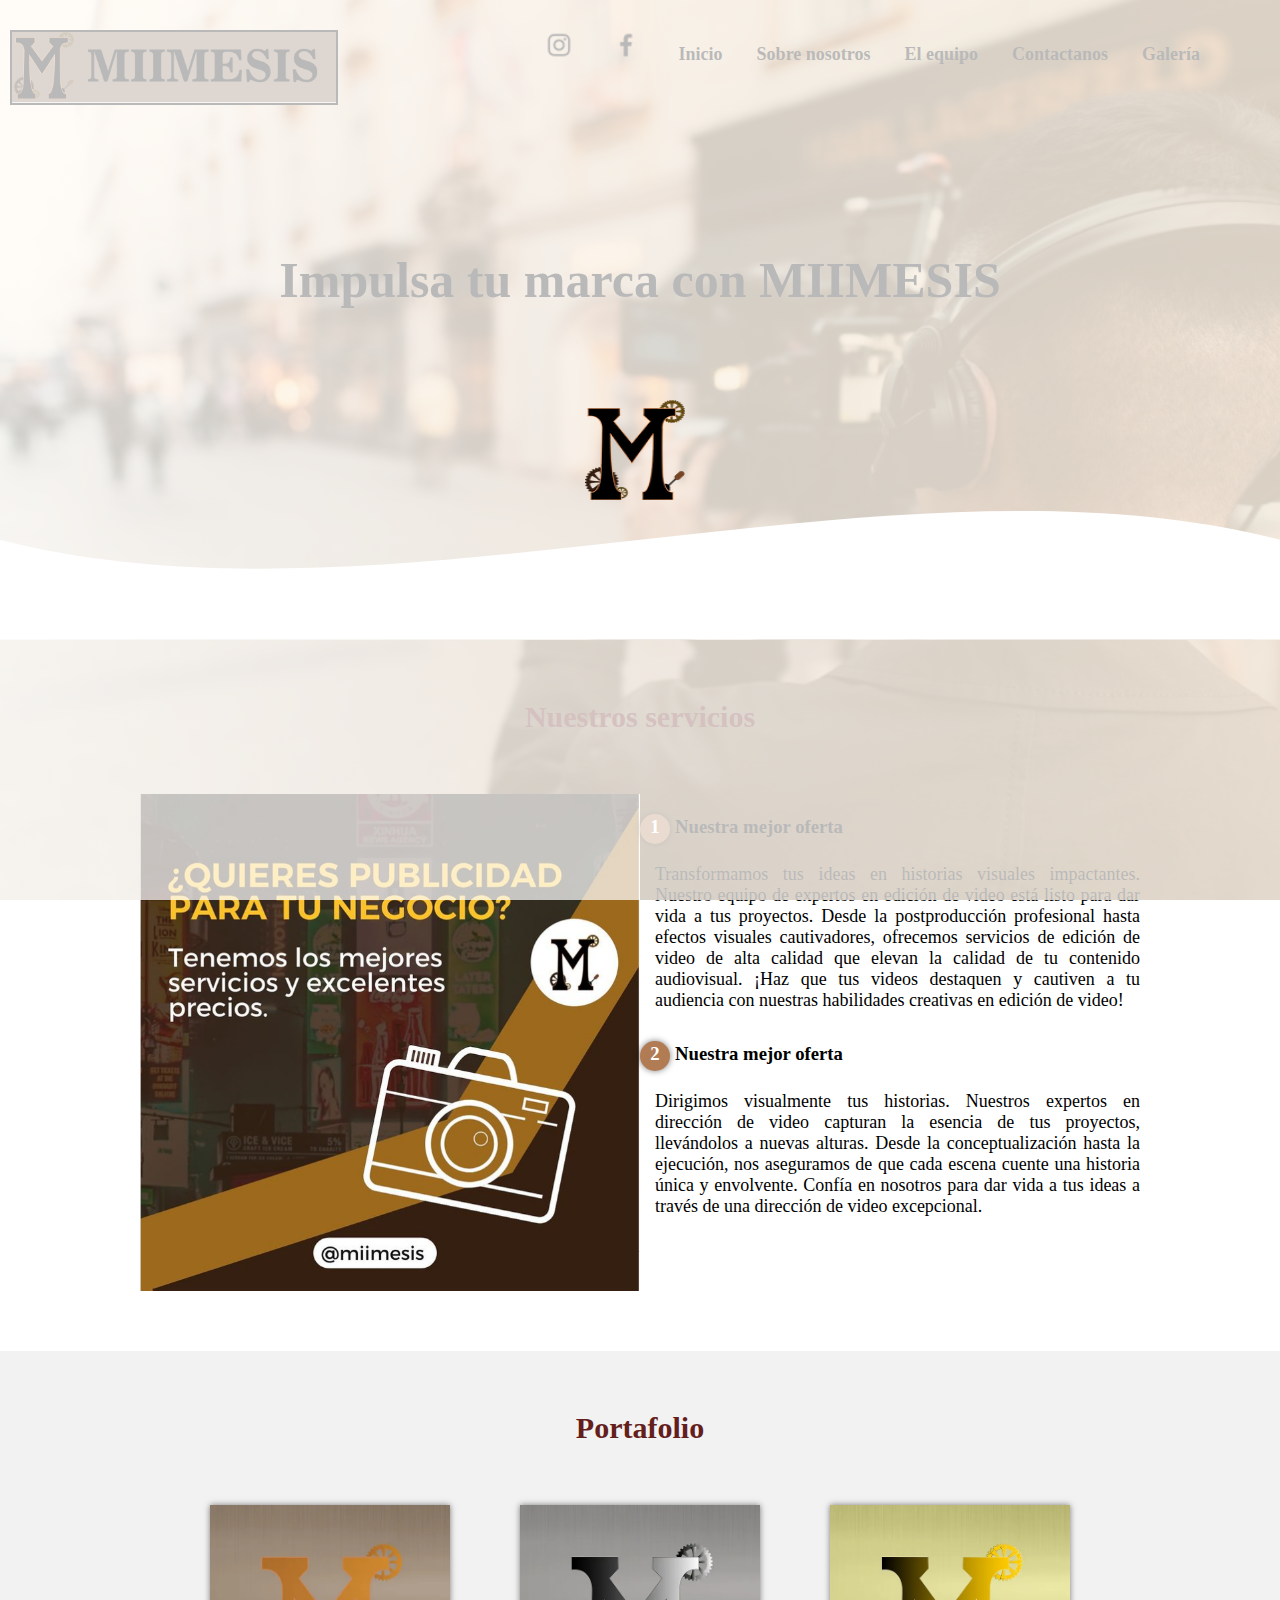
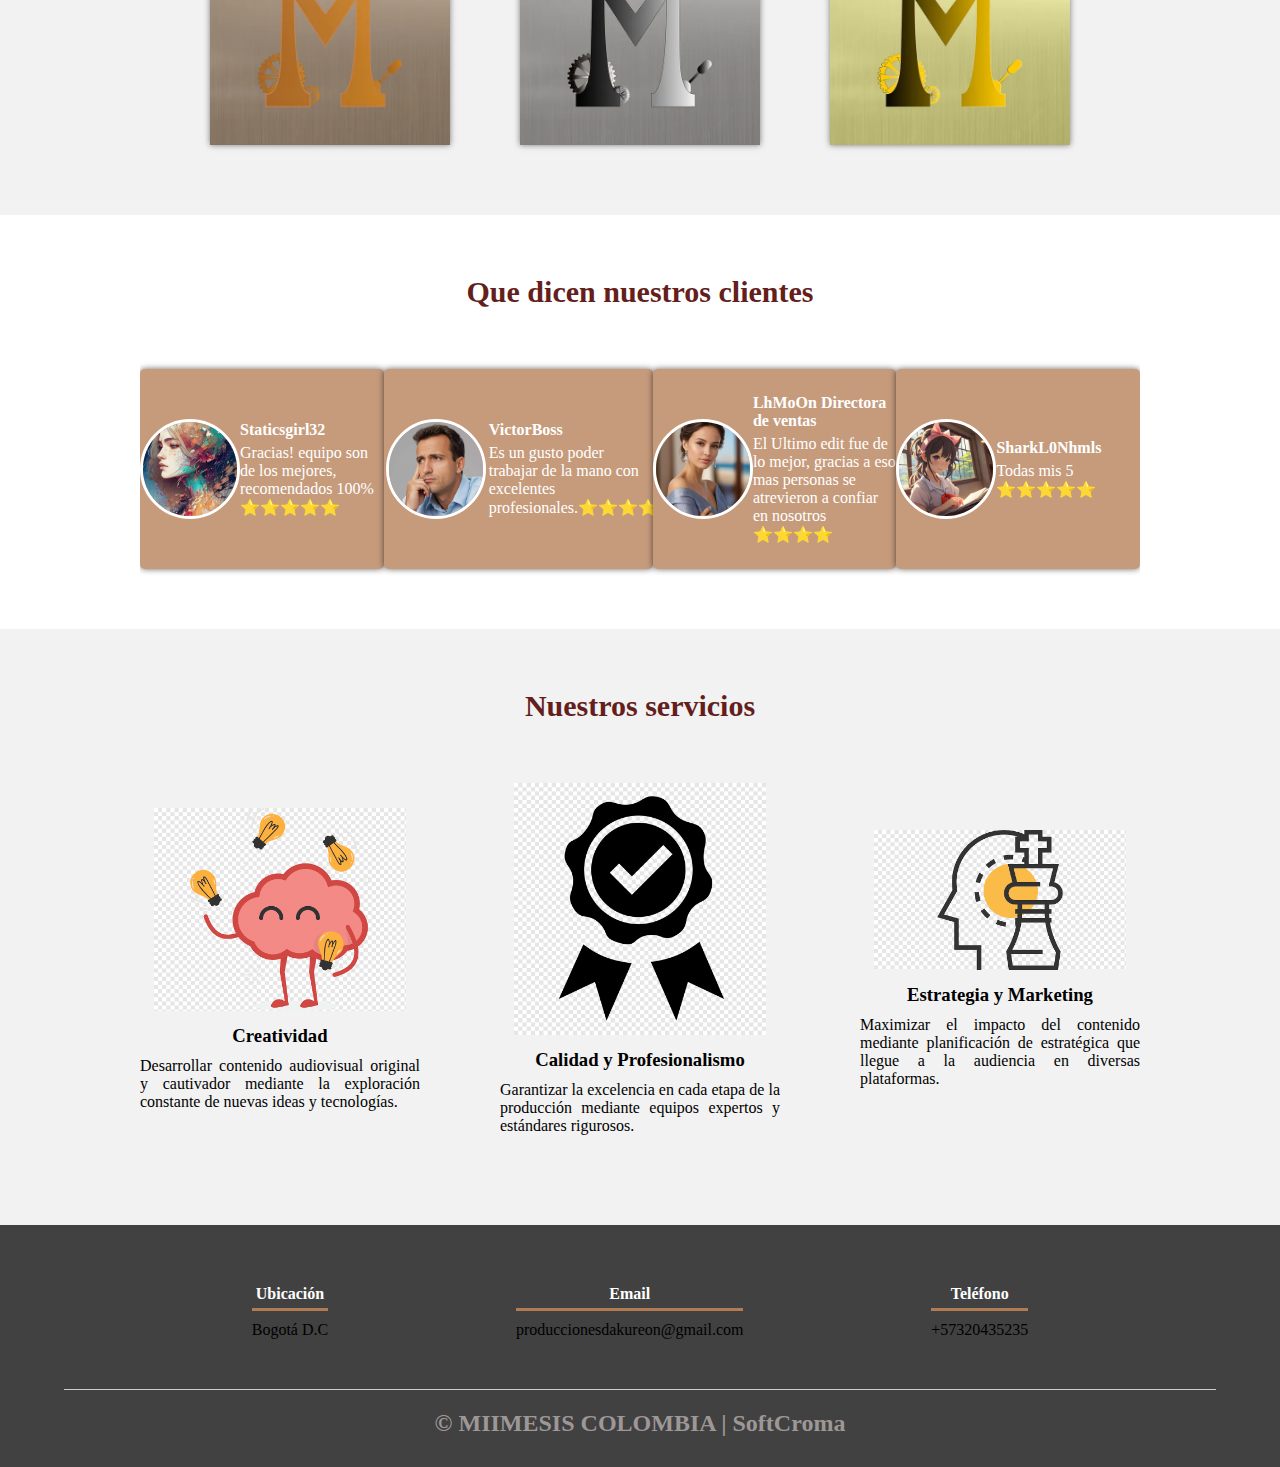
<file: index.html>
<!DOCTYPE html>
<html lang="es">
<head>
    <meta charset="UTF-8">
    <meta name="viewport" content="width=device-width, initial-scale=1.0">
    <title>MIIMESIS</title>
    <link rel="preconnect" href="https://fonts.googleapis.com">
    <link rel="preconnect" href="https://fonts.gstatic.com" crossorigin>
    <link
        href="https://fonts.googleapis.com/css2?family=Comic+Neue:ital,wght@0,300;0,400;0,700;1,300;1,400;1,700&display=swap"
        rel="stylesheet">
    <link rel="icon" href="img/favicon-32x32.png" type="image/x-icon">
    <link rel="stylesheet" href="css/estilos.css">
</head>
<body>
    <div class="preloader">
        <div class="loader-container">
            <img src="img/logo sin letra.png" alt="Preloader" class="miimesis-icon">
        </div>
    </div>
        <header>
            <img src="img/logo miimesis con letras.png" alt="Icono de la Compañía" class="company-icon">
            <nav>
                <a href="https://www.instagram.com/miimesisarts/" target="_blank">
                    <img src="img/alt_text_label_Instagram.png" alt="Logo" class="brand-image">
                </a>
                <a href="https://www.facebook.com/" target="_blank">
                    <img src="img/alt_text_label_Facebook.png" alt="Otro Icono" class="brand-image">
                </a>
                <a href="index.html">Inicio</a>
                <a href="Sobre nosotros.html">Sobre nosotros</a>
                <a href="El equipo.html">El equipo</a>
                <a href="Php/inicio.php">Contactanos</a>
                <a href="Nuestra galeria.html">Galería</a>
            </nav>
            <section class="textos-header">
                <h1>Impulsa tu marca con MIIMESIS</h1>
            </section>
            <div class="wave" style="height: 150px; overflow: hidden;"><svg viewBox="0 0 500 150"
                    preserveAspectRatio="none" style="height: 100%; width: 100%;">
                    <path d="M-0.00,49.85 C150.00,149.60 349.20,-49.85 500.00,49.85 L500.00,149.60 L-0.00,149.60 Z"
                        style="stroke: none; fill: #fff;"></path>
                </svg></div>
        </header>
        <main>
            <section class="contenedor Sobre-nosotros">
                <h2 class="titulo">Nuestros servicios</h2>
                <div class="contenedor-sobre-nosotros">
                    <img src="img/MIIMESIS PROMOCION.png" alt="" class="imagen-about-us">
                    <div class="contenido-textos">
                        <h3><span class="texto-derecha">1</span>Nuestra mejor oferta</h3>
                        <p>Transformamos tus ideas en historias visuales impactantes. Nuestro equipo de expertos en
                            edición de video está listo para dar vida a tus proyectos. Desde la postproducción
                            profesional hasta efectos visuales cautivadores, ofrecemos servicios de edición de video de
                            alta calidad que elevan la calidad de tu contenido audiovisual. ¡Haz que tus videos
                            destaquen y cautiven a tu audiencia con nuestras habilidades creativas en edición de video!
                        </p>
                        <h3><span class="texto-derecha">2</span>Nuestra mejor oferta</h3>
                        <p>Dirigimos visualmente tus historias. Nuestros expertos en dirección de video capturan la
                            esencia de tus proyectos, llevándolos a nuevas alturas. Desde la conceptualización hasta la
                            ejecución, nos aseguramos de que cada escena cuente una historia única y envolvente. Confía
                            en nosotros para dar vida a tus ideas a través de una dirección de video excepcional.</p>
                    </div>
                </div>
            </section>
            <section class="portafolio">
                <div class="contenedor">
                    <h2 class="titulo">Portafolio</h2>
                    <div class="galeria-port">
                        <div class="imagen-port">
                            <img src="img/paquete bronce imagen.webp" alt="">
                            <div class="hover-galeria">
                                <img src="img/icono1.png" alt="">
                                <p>Paquete Bronce</p>

                            </div>
                        </div>
                        <div class="imagen-port">
                            <img src="img/paquete plata imagen.webp" alt="">
                            <div class="hover-galeria">
                                <img src="img/icono1.png" alt="">
                                <p>Paquete Plata</p>
                            </div>
                        </div>
                        <div class="imagen-port">
                            <img src="img/paquete oro imagen.webp" alt="">
                            <div class="hover-galeria">
                                <img src="img/icono1.png" alt="">
                                <p>Paquete Oro</p>
                            </div>
                        </div>
                    </div>
                </div>
            </section>
            <section class="clientes contenedor">
                <h2 class="titulo">Que dicen nuestros clientes</h2>
                <div class="cards">
                    <div class="card">
                        <img src="img/perfil 1.png" alt="">
                        <div class="contenido-texto-card">
                            <h4>Staticsgirl32</h4>
                            <p>Gracias! equipo son de los mejores, recomendados 100% ⭐⭐⭐⭐⭐</p>
                        </div>
                    </div>
                    <div class="card">
                        <img src="img/sujeto 2.png" alt="">
                        <div class="contenido-texto-card">
                            <h4>VictorBoss</h4>
                            <p>Es un gusto poder trabajar de la mano con excelentes profesionales.⭐⭐⭐⭐</p>
                        </div>
                    </div>
                    <div class="card">
                        <img src="img/perfil 3.png" alt="">
                        <div class="contenido-texto-card">
                            <h4>LhMoOn Directora de ventas</h4>
                            <p>El Ultimo edit fue de lo mejor, gracias a eso mas personas se atrevieron a confiar en nosotros ⭐⭐⭐⭐</p>
                        </div>
                    </div>
                    <div class="card">
                        <img src="img/perfil 5.png" alt="">
                        <div class="contenido-texto-card">
                            <h4>SharkL0Nhmls</h4>
                            <p>Todas mis 5 ⭐⭐⭐⭐⭐</p>
                        </div>
                    </div>
                </div>
            </section>
            <section class="about-services">
                <div class="contenedor">
                    <h2 class="titulo">Nuestros servicios</h2>
                    <div class="servicio-cont">
                        <div class="servicio-ind">
                            <img src="img/creatividad.png" alt="">
                            <h3>Creatividad</h3>
                            <p>Desarrollar contenido audiovisual original y cautivador mediante la exploración constante de nuevas ideas y tecnologías.</p>
                        </div>
                        <div class="servicio-ind">
                            <img src="img/profesionalismo.png" alt="">
                            <h3>Calidad y Profesionalismo</h3>
                            <p>Garantizar la excelencia en cada etapa de la producción mediante equipos expertos y estándares rigurosos.</p>
                        </div>
                        <div class="servicio-ind">
                            <img src="img/estrategia.png" alt="">
                            <h3>Estrategia y Marketing</h3>
                            <p>Maximizar el impacto del contenido mediante planificación de estratégica que llegue a la audiencia en diversas plataformas.</p>
                        </div>
                    </div>
                </div>
            </section>
        </main>
        <footer>
            <div class="contenedor-footer">
                <div class="content-foo">
                    <h4>Ubicación</h4>
                    <p>Bogotá D.C</p>
                </div>
                <div class="content-foo">
                    <h4>Email</h4>
                    <p>produccionesdakureon@gmail.com</p>
                </div>
                <div class="content-foo">
                    <h4>Teléfono</h4>
                    <p>+57320435235</p>
                </div>
            </div>
            <h2 class="titulo-final">&copy; MIIMESIS COLOMBIA | SoftCroma</h2>
        </footer>
        <script src="loader.js"></script>
</body>

</html>
</file>
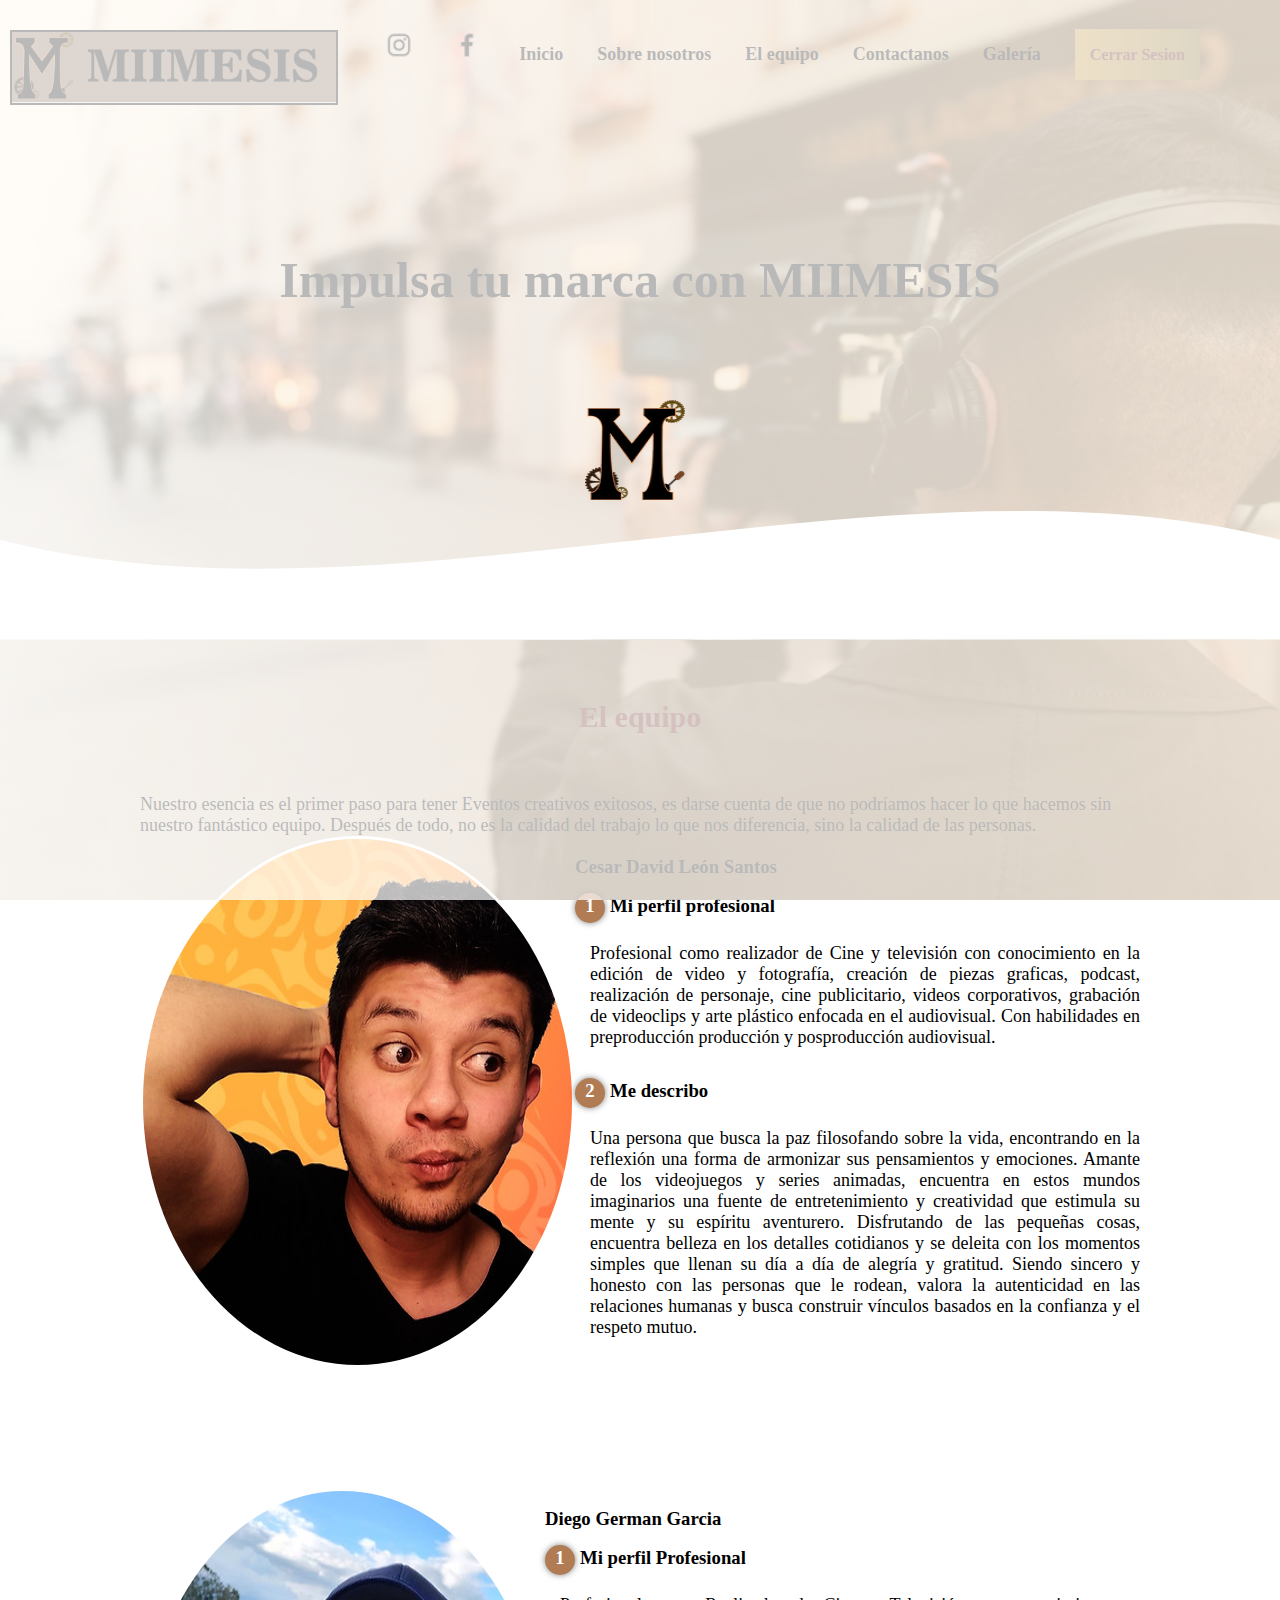
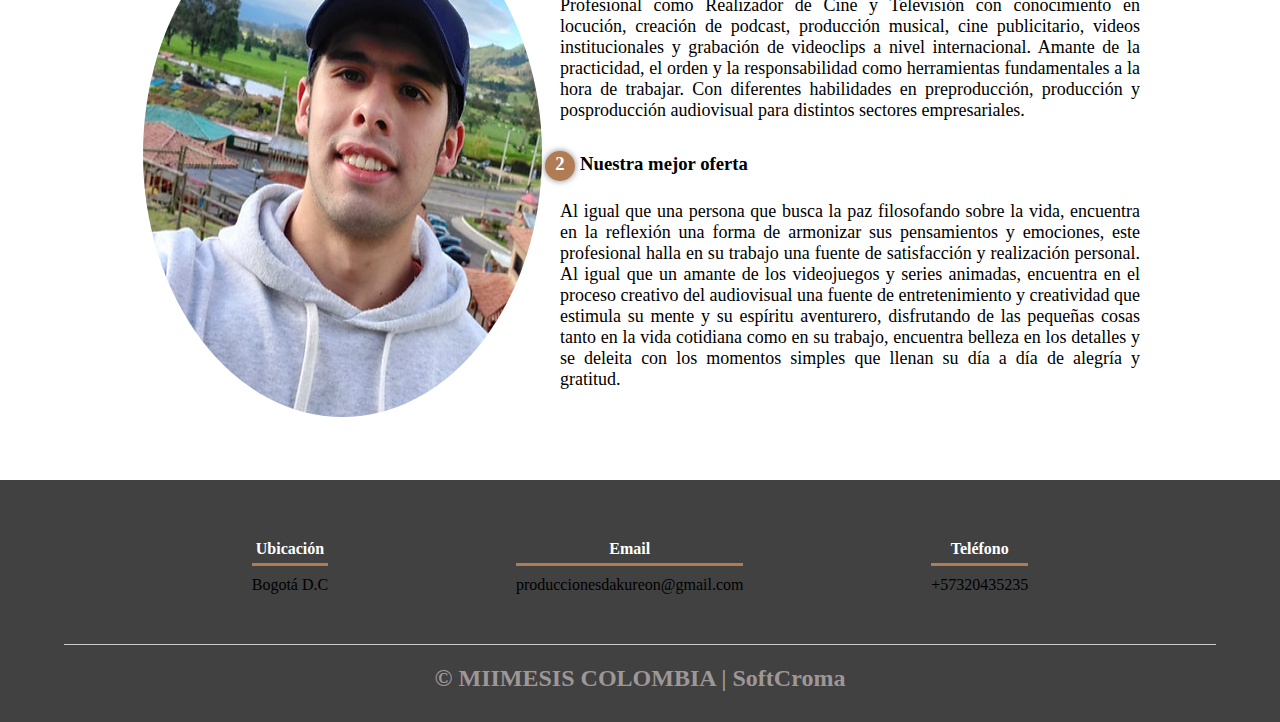
<file: El equipo.html>
<!DOCTYPE html>
<html lang="es">

<head>
    <meta charset="UTF-8">
    <meta name="viewport" content="width=device-width, initial-scale=1.0">
    <title>MIIMESIS| El equipo</title>
    <link rel="preconnect" href="https://fonts.googleapis.com">
    <link rel="preconnect" href="https://fonts.gstatic.com" crossorigin>
    <link
        href="https://fonts.googleapis.com/css2?family=Comic+Neue:ital,wght@0,300;0,400;0,700;1,300;1,400;1,700&display=swap"
        rel="stylesheet">
    <link rel="icon" href="img/favicon-32x32.png" type="image/x-icon">
    <link rel="stylesheet" href="css/estilos.css">
</head>

<body>
    <div class="preloader">
        <div class="loader-container">
            <img src="img/logo sin letra.png" alt="Preloader" class="miimesis-icon">
        </div>
    </div>
    <header>
        <img src="img/logo miimesis con letras.png" alt="Icono de la Compañía" class="company-icon">
        <nav>
            <a href="https://www.instagram.com/miimesisarts/" target="_blank">
                <img src="img/alt_text_label_Instagram.png" alt="Logo" class="brand-image">
            </a>
            <a href="https://www.facebook.com/" target="_blank">
                <img src="img/alt_text_label_Facebook.png" alt="Otro Icono" class="brand-image">
            </a>
            <a href="home.html">Inicio</a>
            <a href="Sobre nosotros.html">Sobre nosotros</a>
            <a href="El equipo.html">El equipo</a>
            <a href="Php/inicio.php">Contactanos</a>
            <a href="Nuestra galeria.html">Galería</a>
            <a href="CerrarSesion.php" class="btn btn-danger">Cerrar Sesion</a>
        </nav>
        <section class="textos-header">
            <h1>Impulsa tu marca con MIIMESIS</h1>
        </section>
        <div class="wave" style="height: 150px; overflow: hidden;"><svg viewBox="0 0 500 150" preserveAspectRatio="none"
                style="height: 100%; width: 100%;">
                <path d="M-0.00,49.85 C150.00,149.60 349.20,-49.85 500.00,49.85 L500.00,149.60 L-0.00,149.60 Z"
                    style="stroke: none; fill: #fff;"></path>
            </svg></div>
    </header>
    <main>
        <section class="contenedor Sobre-nosotros">
            <h2 class="titulo">El equipo</h2>
            <p>Nuestro esencia es el primer paso para tener Eventos creativos exitosos, es darse cuenta de que no
                podríamos hacer lo que
                hacemos sin nuestro fantástico equipo. Después de todo, no es la calidad del trabajo lo que nos
                diferencia, sino la calidad de las personas.</p>
            <div class="contenedor-sobre-nosotros">
                <img src="img/foto 2_edited.jpg" alt="" class="imagen-The-Team">
                <div class="contenido-textos">
                    <h3> Cesar David León Santos</h3>
                    <h3><span class="texto-derecha">1</span>Mi perfil profesional</h3>
                    <p>Profesional como realizador de Cine y televisión con conocimiento en la edición de video y
                        fotografía, creación de piezas graficas, podcast, realización de personaje, cine publicitario,
                        videos corporativos, grabación de videoclips y arte plástico enfocada en el audiovisual. Con
                        habilidades en preproducción producción y posproducción audiovisual.
                    </p>
                    <h3><span class="texto-derecha">2</span>Me describo</h3>
                    <p>Una persona que busca la paz filosofando sobre la vida, encontrando en la reflexión una forma de
                        armonizar sus pensamientos y emociones. Amante de los videojuegos y series animadas, encuentra
                        en estos mundos imaginarios una fuente de entretenimiento y creatividad que estimula su mente y
                        su espíritu aventurero. Disfrutando de las pequeñas cosas, encuentra belleza en los detalles
                        cotidianos y se deleita con los momentos simples que llenan su día a día de alegría y gratitud.
                        Siendo sincero y honesto con las personas que le rodean, valora la autenticidad en las
                        relaciones humanas y busca construir vínculos basados en la confianza y el respeto mutuo.</p>
                </div>
            </div>
        </section>
        <section class="contenedor Sobre-nosotros">
            <div class="contenedor-sobre-nosotros">
                <img src="img/fotodeigo.jpeg" alt="" class="imagen-The-Team">
                <div class="contenido-textos">
                    <h3> Diego German Garcia</h3>
                    <h3><span class="texto-derecha">1</span>Mi perfil Profesional</h3>
                    <p>Profesional como Realizador de Cine y Televisión con conocimiento en locución, creación de
                        podcast, producción musical, cine publicitario, videos institucionales y grabación de videoclips
                        a nivel internacional. Amante de la practicidad, el orden y la responsabilidad como herramientas
                        fundamentales a la hora de trabajar.
                        Con diferentes habilidades en preproducción, producción y posproducción audiovisual para
                        distintos sectores empresariales.
                    </p>
                    <h3><span class="texto-derecha">2</span>Nuestra mejor oferta</h3>
                    <p>Al igual que una persona que busca la paz filosofando sobre la vida, encuentra en la reflexión
                        una forma de armonizar sus pensamientos y emociones, este profesional halla en su trabajo una
                        fuente de satisfacción y realización personal. Al igual que un amante de los videojuegos y
                        series animadas, encuentra en el proceso creativo del audiovisual una fuente de entretenimiento
                        y creatividad que estimula su mente y su espíritu aventurero, disfrutando de las pequeñas cosas
                        tanto en la vida cotidiana como en su trabajo, encuentra
                        belleza en los detalles y se deleita con los momentos simples que llenan su día a día de alegría
                        y gratitud. </p>
                </div>
            </div>
        </section>
    </main>
    <footer>
        <div class="contenedor-footer">
            <div class="content-foo">
                <h4>Ubicación</h4>
                <p>Bogotá D.C</p>
            </div>
            <div class="content-foo">
                <h4>Email</h4>
                <p>produccionesdakureon@gmail.com</p>
            </div>
            <div class="content-foo">
                <h4>Teléfono</h4>
                <p>+57320435235</p>
            </div>
        </div>
        <h2 class="titulo-final">&copy; MIIMESIS COLOMBIA | SoftCroma</h2>
    </footer>
</body>
<script src="js/loader.js"></script>

</html>
</file>
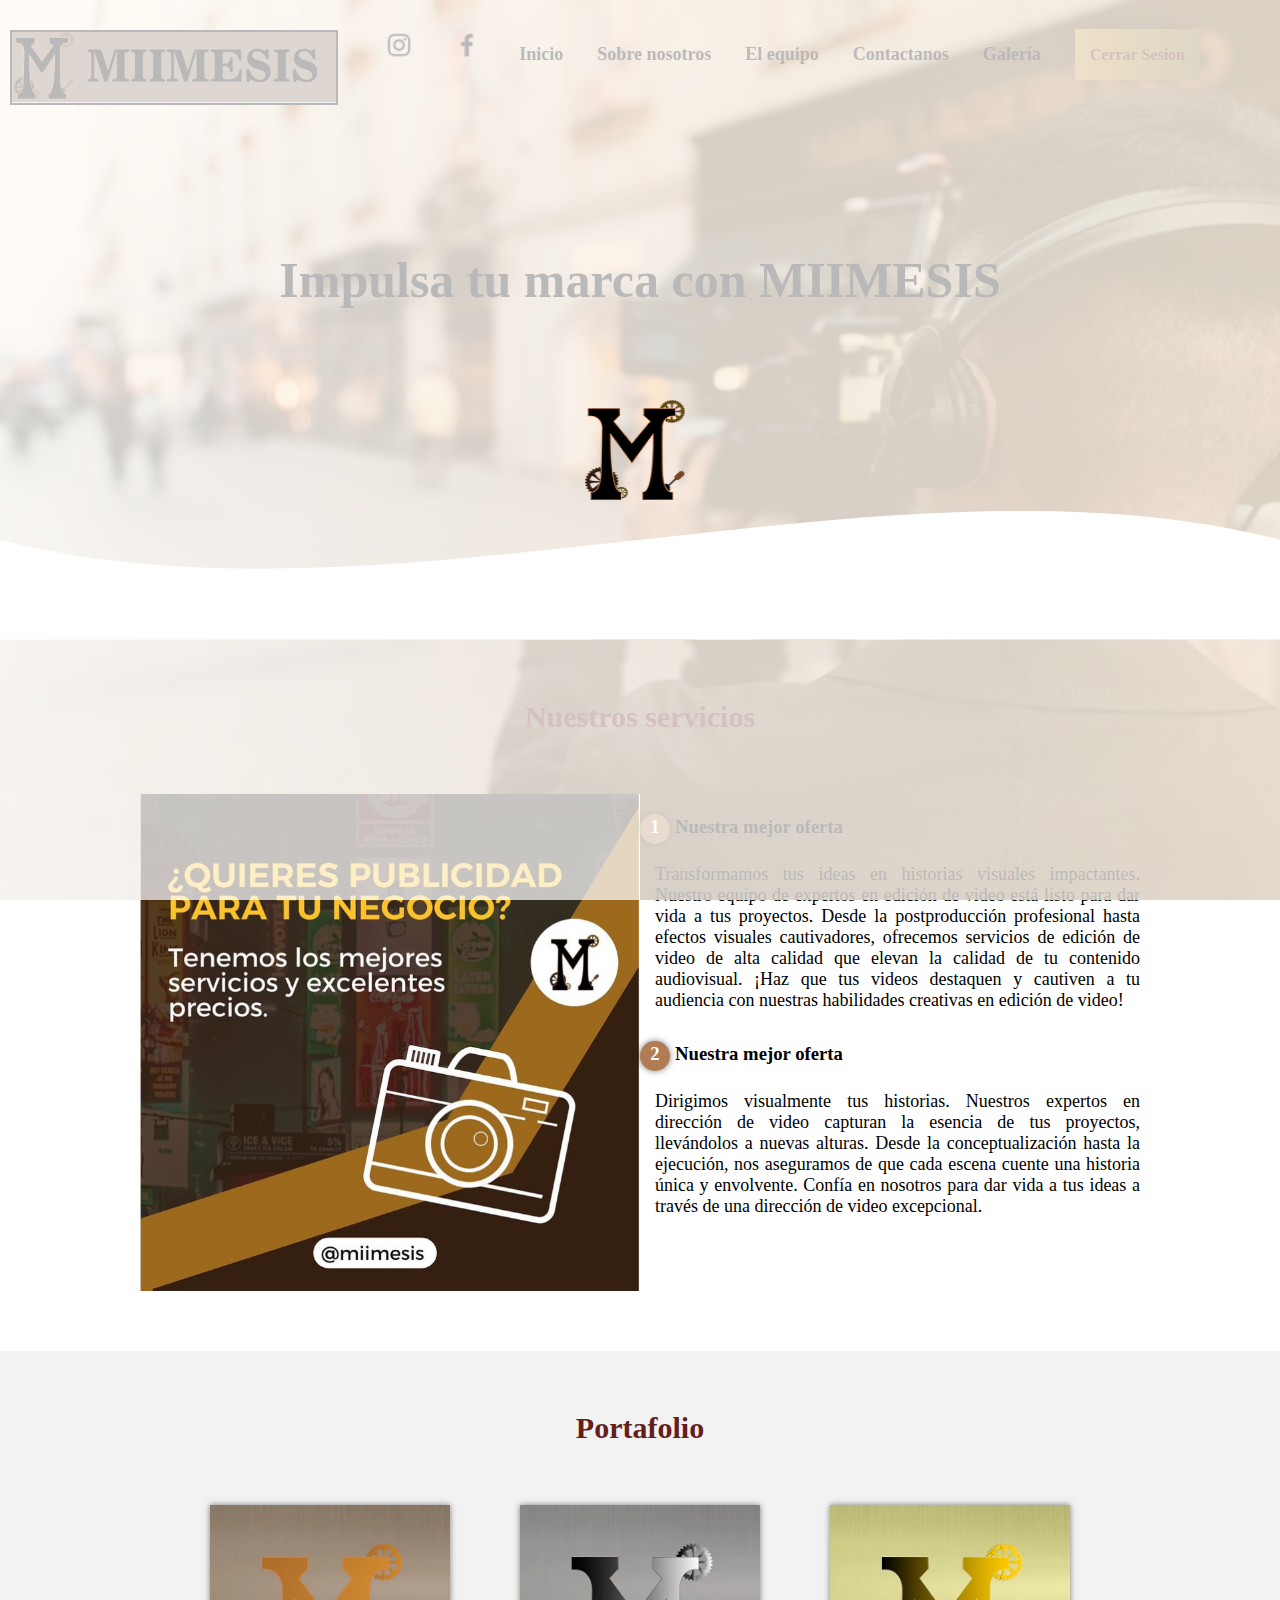
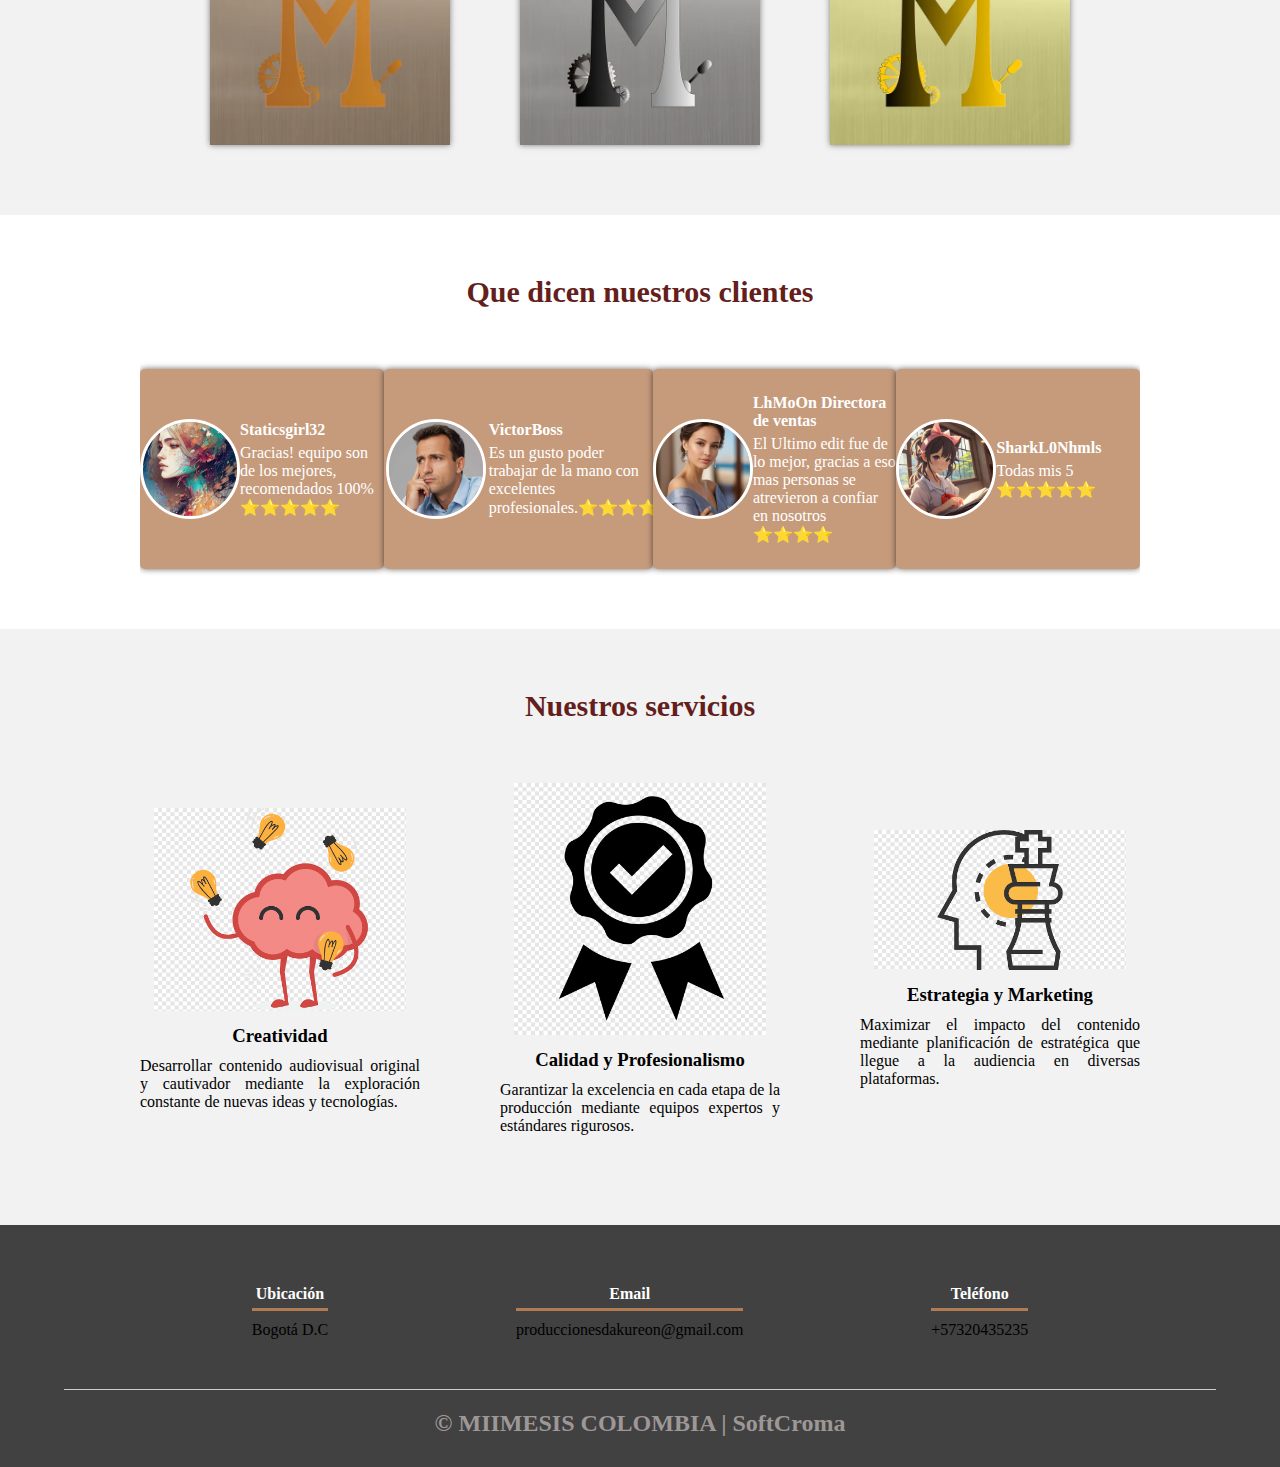
<file: home.html>
<!DOCTYPE html>
<html lang="es">
<head>
    <meta charset="UTF-8">
    <meta name="viewport" content="width=device-width, initial-scale=1.0">
    <title>MIIMESIS</title>
    <link rel="preconnect" href="https://fonts.googleapis.com">
    <link rel="preconnect" href="https://fonts.gstatic.com" crossorigin>
    <link
        href="https://fonts.googleapis.com/css2?family=Comic+Neue:ital,wght@0,300;0,400;0,700;1,300;1,400;1,700&display=swap"
        rel="stylesheet">
    <link rel="icon" href="img/favicon-32x32.png" type="image/x-icon">
    <link rel="stylesheet" href="css/estilos.css">
</head>
<body>
    <div class="preloader">
        <div class="loader-container">
            <img src="img/logo sin letra.png" alt="Preloader" class="miimesis-icon">
        </div>
    </div>
        <header>
            <img src="img/logo miimesis con letras.png" alt="Icono de la Compañía" class="company-icon">
            <nav>
                <a href="https://www.instagram.com/miimesisarts/" target="_blank">
                    <img src="img/alt_text_label_Instagram.png" alt="Logo" class="brand-image">
                </a>
                <a href="https://www.facebook.com/" target="_blank">
                    <img src="img/alt_text_label_Facebook.png" alt="Otro Icono" class="brand-image">
                </a>
                <a href="home.html">Inicio</a>
                <a href="Sobre nosotros.html">Sobre nosotros</a>
                <a href="El equipo.html">El equipo</a>
                <a href="Php/inicio.php">Contactanos</a>
                <a href="Nuestra galeria.html">Galería</a>
                <a href="CerrarSesion.php" class="btn btn-danger">Cerrar Sesion</a>
            </nav>
            <section class="textos-header">
                <h1>Impulsa tu marca con MIIMESIS</h1>
            </section>
            <div class="wave" style="height: 150px; overflow: hidden;"><svg viewBox="0 0 500 150"
                    preserveAspectRatio="none" style="height: 100%; width: 100%;">
                    <path d="M-0.00,49.85 C150.00,149.60 349.20,-49.85 500.00,49.85 L500.00,149.60 L-0.00,149.60 Z"
                        style="stroke: none; fill: #fff;"></path>
                </svg></div>
        </header>
        <main>
            <section class="contenedor Sobre-nosotros">
                <h2 class="titulo">Nuestros servicios</h2>
                <div class="contenedor-sobre-nosotros">
                    <img src="img/MIIMESIS PROMOCION.png" alt="" class="imagen-about-us">
                    <div class="contenido-textos">
                        <h3><span class="texto-derecha">1</span>Nuestra mejor oferta</h3>
                        <p>Transformamos tus ideas en historias visuales impactantes. Nuestro equipo de expertos en
                            edición de video está listo para dar vida a tus proyectos. Desde la postproducción
                            profesional hasta efectos visuales cautivadores, ofrecemos servicios de edición de video de
                            alta calidad que elevan la calidad de tu contenido audiovisual. ¡Haz que tus videos
                            destaquen y cautiven a tu audiencia con nuestras habilidades creativas en edición de video!
                        </p>
                        <h3><span class="texto-derecha">2</span>Nuestra mejor oferta</h3>
                        <p>Dirigimos visualmente tus historias. Nuestros expertos en dirección de video capturan la
                            esencia de tus proyectos, llevándolos a nuevas alturas. Desde la conceptualización hasta la
                            ejecución, nos aseguramos de que cada escena cuente una historia única y envolvente. Confía
                            en nosotros para dar vida a tus ideas a través de una dirección de video excepcional.</p>
                    </div>
                </div>
            </section>
            <section class="portafolio">
                <div class="contenedor">
                    <h2 class="titulo">Portafolio</h2>
                    <div class="galeria-port">
                        <div class="imagen-port">
                            <img src="img/paquete bronce imagen.webp" alt="">
                            <div class="hover-galeria">
                                <img src="img/icono1.png" alt="">
                                <p>Paquete Bronce</p>

                            </div>
                        </div>
                        <div class="imagen-port">
                            <img src="img/paquete plata imagen.webp" alt="">
                            <div class="hover-galeria">
                                <img src="img/icono1.png" alt="">
                                <p>Paquete Plata</p>
                            </div>
                        </div>
                        <div class="imagen-port">
                            <img src="img/paquete oro imagen.webp" alt="">
                            <div class="hover-galeria">
                                <img src="img/icono1.png" alt="">
                                <p>Paquete Oro</p>
                            </div>
                        </div>
                    </div>
                </div>
            </section>
            <section class="clientes contenedor">
                <h2 class="titulo">Que dicen nuestros clientes</h2>
                <div class="cards">
                    <div class="card">
                        <img src="img/perfil 1.png" alt="">
                        <div class="contenido-texto-card">
                            <h4>Staticsgirl32</h4>
                            <p>Gracias! equipo son de los mejores, recomendados 100% ⭐⭐⭐⭐⭐</p>
                        </div>
                    </div>
                    <div class="card">
                        <img src="img/sujeto 2.png" alt="">
                        <div class="contenido-texto-card">
                            <h4>VictorBoss</h4>
                            <p>Es un gusto poder trabajar de la mano con excelentes profesionales.⭐⭐⭐⭐</p>
                        </div>
                    </div>
                    <div class="card">
                        <img src="img/perfil 3.png" alt="">
                        <div class="contenido-texto-card">
                            <h4>LhMoOn Directora de ventas</h4>
                            <p>El Ultimo edit fue de lo mejor, gracias a eso mas personas se atrevieron a confiar en nosotros ⭐⭐⭐⭐</p>
                        </div>
                    </div>
                    <div class="card">
                        <img src="img/perfil 5.png" alt="">
                        <div class="contenido-texto-card">
                            <h4>SharkL0Nhmls</h4>
                            <p>Todas mis 5 ⭐⭐⭐⭐⭐</p>
                        </div>
                    </div>
                </div>
            </section>
            <section class="about-services">
                <div class="contenedor">
                    <h2 class="titulo">Nuestros servicios</h2>
                    <div class="servicio-cont">
                        <div class="servicio-ind">
                            <img src="img/creatividad.png" alt="">
                            <h3>Creatividad</h3>
                            <p>Desarrollar contenido audiovisual original y cautivador mediante la exploración constante de nuevas ideas y tecnologías.</p>
                        </div>
                        <div class="servicio-ind">
                            <img src="img/profesionalismo.png" alt="">
                            <h3>Calidad y Profesionalismo</h3>
                            <p>Garantizar la excelencia en cada etapa de la producción mediante equipos expertos y estándares rigurosos.</p>
                        </div>
                        <div class="servicio-ind">
                            <img src="img/estrategia.png" alt="">
                            <h3>Estrategia y Marketing</h3>
                            <p>Maximizar el impacto del contenido mediante planificación de estratégica que llegue a la audiencia en diversas plataformas.</p>
                        </div>
                    </div>
                </div>
            </section>
        </main>
        <footer>
            <div class="contenedor-footer">
                <div class="content-foo">
                    <h4>Ubicación</h4>
                    <p>Bogotá D.C</p>
                </div>
                <div class="content-foo">
                    <h4>Email</h4>
                    <p>produccionesdakureon@gmail.com</p>
                </div>
                <div class="content-foo">
                    <h4>Teléfono</h4>
                    <p>+57320435235</p>
                </div>
            </div>
            <h2 class="titulo-final">&copy; MIIMESIS COLOMBIA | SoftCroma</h2>
        </footer>
        <script src="js/loader.js"></script>
        
</body>

</html>
</file>
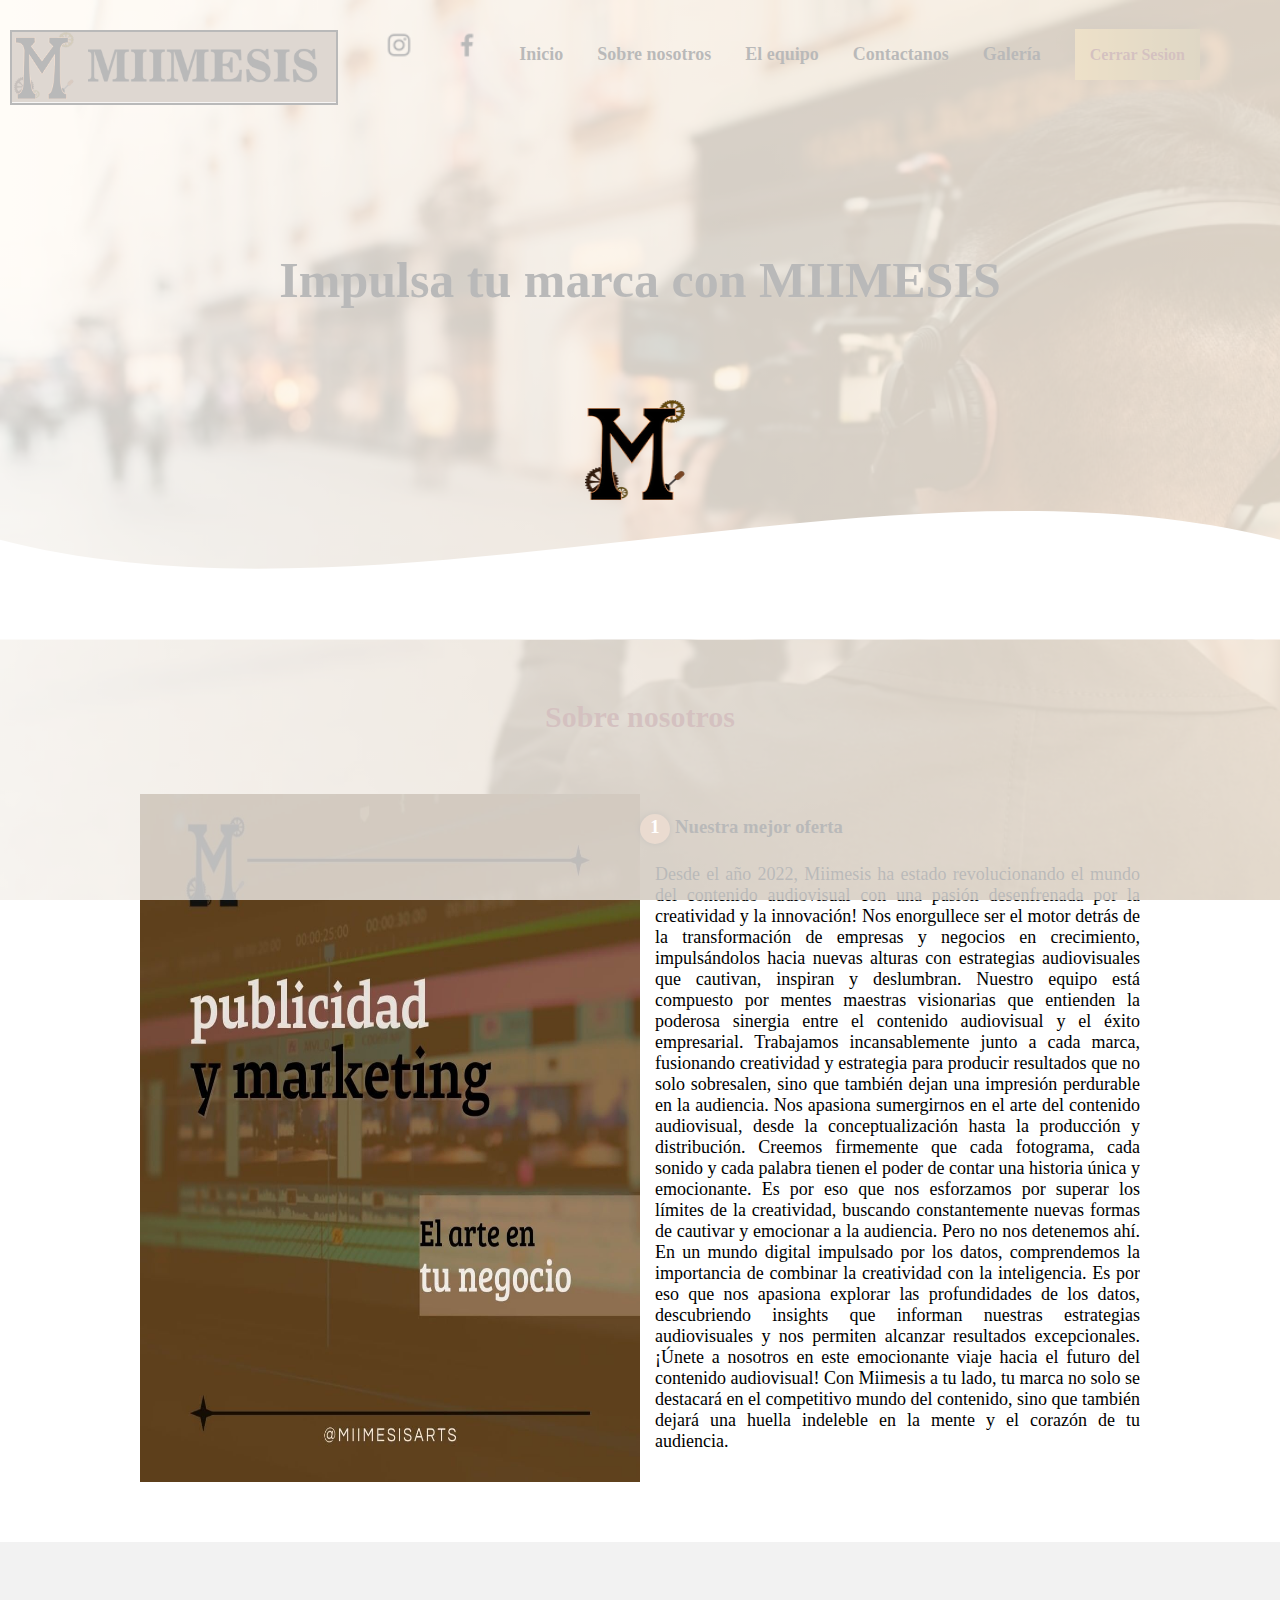
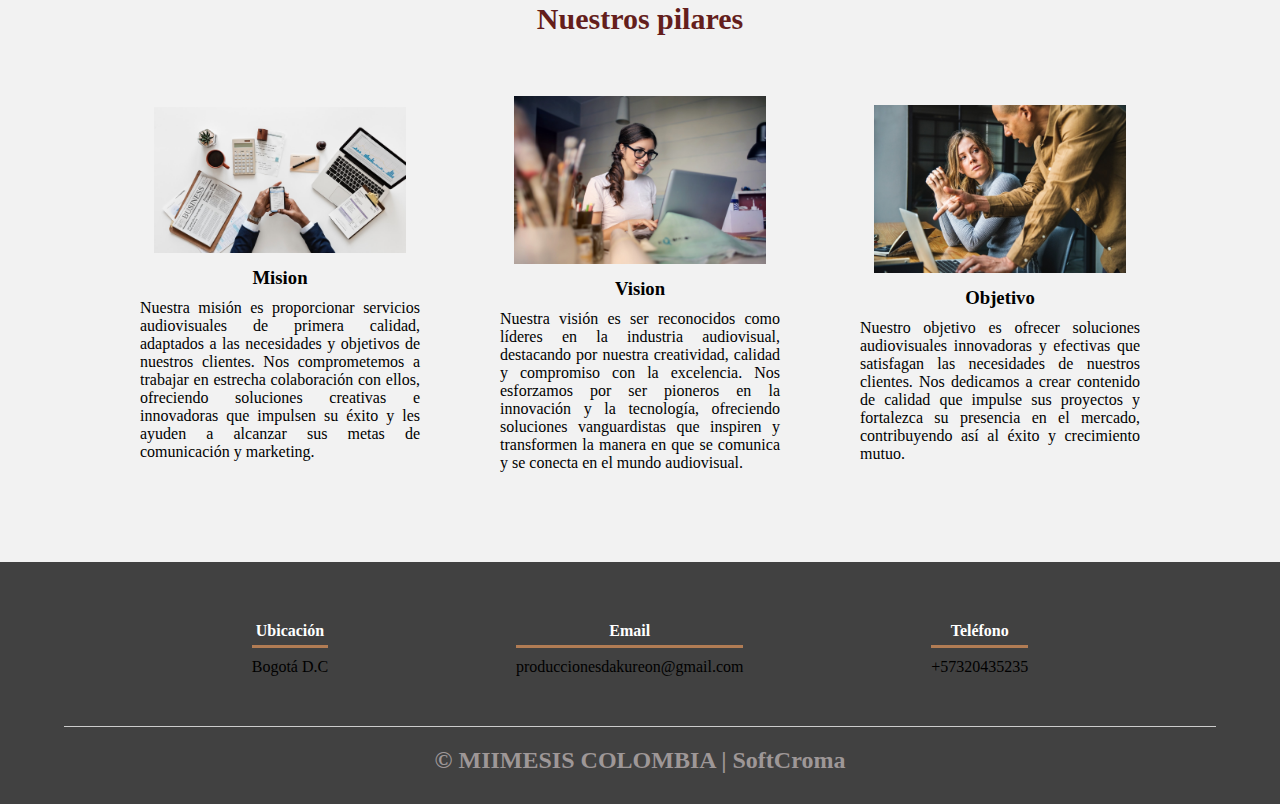
<file: Sobre nosotros.html>
<!DOCTYPE html>
<html lang="es">

<head>
    <meta charset="UTF-8">
    <meta name="viewport" content="width=device-width, initial-scale=1.0">
    <title>MIIMESIS| Sobre nosotros</title>
    <link rel="preconnect" href="https://fonts.googleapis.com">
    <link rel="preconnect" href="https://fonts.gstatic.com" crossorigin>
    <link
        href="https://fonts.googleapis.com/css2?family=Comic+Neue:ital,wght@0,300;0,400;0,700;1,300;1,400;1,700&display=swap"
        rel="stylesheet">
    <link rel="icon" href="img/favicon-32x32.png" type="image/x-icon">
    <link rel="stylesheet" href="css/estilos.css">
</head>

<body>
    <div class="preloader">
        <div class="loader-container">
            <img src="img/logo sin letra.png" alt="Preloader" class="miimesis-icon">
        </div>
    </div>
    <header>
        <img src="img/logo miimesis con letras.png" alt="Icono de la Compañía" class="company-icon">
        <nav>
            <a href="https://www.instagram.com/miimesisarts/" target="_blank">
                <img src="img/alt_text_label_Instagram.png" alt="Logo" class="brand-image">
            </a>
            <a href="https://www.facebook.com/" target="_blank">
                <img src="img/alt_text_label_Facebook.png" alt="Otro Icono" class="brand-image">
            </a>
            <a href="home.html">Inicio</a>
            <a href="Sobre nosotros.html">Sobre nosotros</a>
            <a href="El equipo.html">El equipo</a>
            <a href="Php/inicio.php">Contactanos</a>
            <a href="Nuestra galeria.html">Galería</a>
            <a href="CerrarSesion.php" class="btn btn-danger">Cerrar Sesion</a>
        </nav>
        <section class="textos-header">
            <h1>Impulsa tu marca con MIIMESIS</h1>
        </section>
        <div class="wave" style="height: 150px; overflow: hidden;"><svg viewBox="0 0 500 150" preserveAspectRatio="none"
                style="height: 100%; width: 100%;">
                <path d="M-0.00,49.85 C150.00,149.60 349.20,-49.85 500.00,49.85 L500.00,149.60 L-0.00,149.60 Z"
                    style="stroke: none; fill: #fff;"></path>
            </svg></div>
    </header>

    <main>
        <section class="contenedor Sobre-nosotros">
            <h1 class="titulo">Sobre nosotros</h1>
            <div class="contenedor-sobre-nosotros">
                <img src="img/sobre nosotros imagen.jpg" alt="" class="imagen-about-us">
                <div class="contenido-textos">
                    <h3><span class="texto-derecha">1</span>Nuestra mejor oferta</h3>
                    <p>Desde el año 2022, Miimesis ha estado revolucionando el mundo del contenido audiovisual con
                        una pasión desenfrenada por la creatividad y la innovación! Nos enorgullece ser el motor
                        detrás de la transformación de empresas y negocios en crecimiento, impulsándolos hacia
                        nuevas alturas con estrategias audiovisuales que cautivan, inspiran y deslumbran.
                        Nuestro equipo está compuesto por mentes maestras visionarias que entienden la poderosa
                        sinergia entre el contenido audiovisual y el éxito empresarial. Trabajamos incansablemente
                        junto a cada marca, fusionando creatividad y estrategia para producir resultados que no solo
                        sobresalen, sino que también dejan una impresión perdurable en la audiencia.
                        Nos apasiona sumergirnos en el arte del contenido audiovisual, desde la conceptualización
                        hasta la producción y distribución. Creemos firmemente que cada fotograma, cada sonido y
                        cada palabra tienen el poder de contar una historia única y emocionante. Es por eso que nos
                        esforzamos por superar los límites de la creatividad, buscando constantemente nuevas formas
                        de cautivar y emocionar a la audiencia.
                        Pero no nos detenemos ahí. En un mundo digital impulsado por los datos, comprendemos la
                        importancia de combinar la creatividad con la inteligencia. Es por eso que nos apasiona
                        explorar las profundidades de los datos, descubriendo insights que informan nuestras
                        estrategias audiovisuales y nos permiten alcanzar resultados excepcionales.
                        ¡Únete a nosotros en este emocionante viaje hacia el futuro del contenido audiovisual! Con
                        Miimesis a tu lado, tu marca no solo se destacará en el competitivo mundo del contenido,
                        sino que también dejará una huella indeleble en la mente y el corazón de tu audiencia.</p>
                </div>
            </div>
        </section>
    </main>
    <section class="about-services">
        <div class="contenedor">
            <h2 class="titulo">Nuestros pilares</h2>
            <div class="servicio-cont">
                <div class="servicio-ind">
                    <img src="img/img1.jpg" alt="">
                    <h3>Mision</h3>
                    <p>Nuestra misión es proporcionar servicios audiovisuales de primera calidad, adaptados a las
                        necesidades y objetivos de nuestros clientes. Nos comprometemos a trabajar en estrecha
                        colaboración con ellos, ofreciendo soluciones creativas e innovadoras que impulsen su éxito y
                        les ayuden a alcanzar sus metas de comunicación y marketing. </p>
                </div>
                <div class="servicio-ind">
                    <img src="img/img4.jpg" alt="">
                    <h3>Vision</h3>
                    <p>Nuestra visión es ser reconocidos como líderes en la industria audiovisual, destacando por
                        nuestra creatividad, calidad y compromiso con la excelencia. Nos esforzamos por ser pioneros en
                        la innovación y la tecnología, ofreciendo soluciones vanguardistas que inspiren y transformen la
                        manera en que se comunica y se conecta en el mundo audiovisual.</p>
                </div>
                <div class="servicio-ind">
                    <img src="img/img6.jpg" alt="">
                    <h3>Objetivo</h3>
                    <p>Nuestro objetivo es ofrecer soluciones audiovisuales innovadoras y efectivas que satisfagan las
                        necesidades de nuestros clientes. Nos dedicamos a crear contenido de calidad que impulse sus
                        proyectos y fortalezca su presencia en el mercado, contribuyendo así al éxito y crecimiento
                        mutuo.</p>
                </div>
            </div>
        </div>
    </section>
</body>

<footer>
    <div class="contenedor-footer">
        <div class="content-foo">
            <h4>Ubicación</h4>
            <p>Bogotá D.C</p>
        </div>
        <div class="content-foo">
            <h4>Email</h4>
            <p>produccionesdakureon@gmail.com</p>
        </div>
        <div class="content-foo">
            <h4>Teléfono</h4>
            <p>+57320435235</p>
        </div>
    </div>
    <h2 class="titulo-final">&copy; MIIMESIS COLOMBIA | SoftCroma</h2>
</footer>
<script src="js/loader.js"></script>

</html>
</file>
<file: css/estilos.css>
*{
    margin: 0;
    padding: 0;
    box-sizing: border-box;
}

#btnCerrarSesion {
    position: absolute !important;
    top: 20px !important; /* Ajusta la distancia desde la parte superior según sea necesario */
    right: 20px !important; /* Ajusta la distancia desde la derecha según sea necesario */
}


.preloader {
    position: fixed;
    top: 0;
    left: 0;
    width: 100%;
    height: 100%;
    background-color: rgba(255, 255, 255, 0.725);
    display: flex;
    justify-content: center;
    align-items: center;
    z-index: 1000; /* Reducir el z-index para que esté detrás de otros elementos visibles */
    transition: opacity 0.3s ease;
}

.preloader.loaded {
    opacity: 0;
    visibility: hidden;
}

.loader-container {
    display: flex;
    align-items: center;
}

.miimesis-icon {
    width: 100px;
    height: 100px;
    margin-right: 10px;
    animation: heartbeat 1.5s infinite;
}

@keyframes heartbeat {
    0%, 100% {
        transform: scale(1);
    }
    50% {
        transform: scale(1.2);
    }
   
}
body {
    font-family: 'open sans';
    background: -webkit-linear-gradient(to right, hsla(34, 100%, 79%, 0.273), hsla(34, 62%, 53%, 0.53)), url(../img/camarografo\ background.jpg);  /* Chrome 10-25, Safari 5.1-6 */
background: linear-gradient(to right, hsla(34, 100%, 79%, 0.308), hsla(34, 62%, 53%, 0.53)), url(../img/camarografo\ background.jpg); 
    background-size: cover;
    background-position: center;
    background-repeat: no-repeat;
    background-attachment: fixed; 
    margin: 0; 
    padding: 0;

}

.contenedor {
    padding: 60px 0;
    width: 90%;
    max-width: 1000px;
    margin: auto;
    overflow: hidden;
}

.titulo {
    color: #641e1c;
    font-size: 30px;
    text-align: center;
    margin-bottom: 60px;
}

/* Header */

header{
    width: 100%;
    height: 640px;
    background: #D1913C;  /* fallback for old browsers */
background: -webkit-linear-gradient(to right, hsla(34, 100%, 79%, 0.273), hsla(34, 62%, 53%, 0.53)), url(../img/camarografo\ background.jpg);  /* Chrome 10-25, Safari 5.1-6 */
background: linear-gradient(to right, hsla(34, 100%, 79%, 0.273), hsla(34, 62%, 53%, 0.53)), url(../img/camarografo\ background.jpg); /* W3C, IE 10+/ Edge, Firefox 16+, Chrome 26+, Opera 12+, Safari 7+ */
background-size: cover;
background-attachment: fixed;
position: relative;

}

.company-icon {
    position: absolute;
        top: 30px; /* Ajusta la posición vertical  */
        left: 10px; /* Ajusta la posición horizontal*/
        height: 75px; /* Ajusta la altura */
        border: 2px solid black;
        cursor: pointer
    }

nav{
    text-align: right;
    padding: 30px 50px 0 0;
}


nav > a {
    color: rgb(0, 0, 0);
    font-weight: 700;
    text-decoration: none;
    margin-right: 30px;
    font-size: 18px;
}

nav > a:hover{  
    text-decoration: underline;
}

nav .brand-image {
    width: 30px; /* Tamaño de la imagen */
    height: auto;
    margin-right: 3px; /* Espacio entre la imagen y los iconos */
}
.form-container {
    display: flex;
    align-items: center;
    justify-content: center;
    flex-direction: column;
    margin-top: 50px;
    max-width: 600px;
    padding: 20px;
    border-radius: 10px;
    width: 80%;
    margin: 0 auto;
    text-align: center;
}

.form-container h2 {
    font-size: 40px;
    color: #641e1c;
    margin-bottom: 10px;
}

.form-container p {
    font-size: 18px;
    text-align: center;
    margin-bottom: 50px;

}

form {
    padding: 50px;
    background: linear-gradient(180deg,
            rgb(190, 144, 58) 0%,
            rgb(200, 155, 58) 50%,
            rgb(102, 94, 61) 100%);
    border-radius: 15px;
    box-shadow: 0 0 20 px rgba(0, 0, 0, 0.2);
    width: 800 px;
    text-align: left;
    display: flex;
    flex-direction: column;
}

.form-container form {
    width: 100%;
}

.form-group {
    display: grid;
    grid-template-columns: repeat(2, 1fr);
    grid-gap: 40px;
    margin-bottom: 40px;
}

.form-content {
    display: flex;
    flex-direction: column;
}

label {
    color: #641e1c;
    font-size: 15px;
    margin-bottom: 15px;
}

input,
textarea {
    padding: 20px 15px;

    border: 0;
    outline: none;
    border-radius: 25px;
    color: black;
    font-size: 16px;
}

::placeholder {
    color: #949fbd;
    font-size: 16px;
}

textarea {
    width: calc(100% - 10px);
    min-height: 100px;
    padding: 10px;
    box-sizing: border-box;
    margin-bottom: 40px;
    flex-direction: column;
    margin-bottom: 40px;
}

.form-group textarea {
    align-self: flex-start;
    width: calc(100% - 20px);
    margin-top: 5px;
}


.btn {
    padding: 17px 15px;
    width: 180px;
    align-self: center;
    text-transform: capitalize;
    color: #641e1c;
    font-size: 16px;
    box-shadow: 0 0 20PX rgba(0, 0, 0, 0.2);
    cursor: pointer;
    background: linear-gradient(90deg,
            rgba(190, 144, 58) 0%,
            rgb(139, 110, 46) 100%);
}

.success {
    position: absolute;
    top: 50px;
    color: #641e1c;
    font-size: 18px;
}

.error {
    position: absolute;
    top: 50px;
    color: red;
    font-size: 18px;

}

.success, .error {
    position: absolute;
    top: 117%;
    /* Coloca los mensajes debajo del formulario */
    left: 50%;
    /* Centra horizontalmente */
    transform: translate(-40%, 0);
    /* Centra horizontalmente */
    font-size: 27px;
}

@media(max-width:991px) {

    body {
        padding: 0px;
    }

    form {
        width: 100%;
    }

    .form-group {
        grid-template-columns: repeat(1, 1fr);
        grid-gap: 20px;
        margin-bottom: 20px;
    }

    textarea {
        margin-bottom: 30px;
    }
}


header .textos-header{
    display: flex;
    height: 430px;
    width: 100%;
    align-items: center;
    justify-content: center;
    flex-direction: column;
    text-align: center;
}

.textos-header h1{
    font-size: 50px;
    color: black;
}

.textos-header h2{
    font-size: 30px;
    font-weight: 300;
    color:#fff;
}

.wave{
    position: absolute;
    bottom: 0;
    width: 100%;
}

/* About us */

main .sobre-nosotros{
    padding: 60px 0 60px 0;
}
.contenedor-sobre-nosotros{
    display: flex;
    justify-content: space-evenly;
}
.contenido-textos {
    margin-top: 20px; /* Puedes ajustar el valor según sea necesario */
}

.contenedor.Sobre-nosotros p { 
    font-size: 18px;
    margin-top: 20px;
}

.imagen-about-us{
    width: 50%;
}

.sobre-nosotros .contenido-textos{
    width: 48%;
}

.contenido-textos h3{
    margin-bottom: 15px;
}

.contenido-textos h3 span{
    background: #b17c54;
    color: #fff;
    border-radius: 50%;
    display: inline-block;
    text-align: center;
    width: 30px;
    height: 30px;
    padding: 2px;
    box-shadow: 0 0 6px 0 rgba(0, 0, 0, .5);
    margin-right: 5px;
}

.contenido-textos p{
    padding: 0px 0px 30px 15px;
    font-weight: 300;
    text-align: justify;
}

.imagen-The-Team{
    width: 48%;
    border: 3px solid #fff;
    border-radius: 90%;
    display: block;
}





/* Galeria */

.video-feed {
    display: grid;
    grid-template-columns: repeat(3, 1fr);
    gap: 10px;
}

.video-container {
    position: relative;
    overflow: hidden;
    border-radius: 10px;
    box-shadow: 0 4px 8px rgba(0, 0, 0, 0.2);
    transition: transform 0.3s ease;
}

.video-container:hover {
    transform: scale(1.05);
}

.video {
    width: 100%;
    height: auto;
    display: block;
    border-radius: 10px;
}


.portafolio{
    background: #f2f2f2;
}

.galeria-port{
    display: flex;
    justify-content: space-evenly;
    flex-wrap: wrap;
}

.imagen-port{
    width: 24%;
    margin-bottom: 10px;
    overflow: hidden;
    position: relative;
    cursor: pointer;
    box-shadow: 0 0 6px 0 rgba(0, 0, 0, .5);
}

.imagen-port > img{
    width: 100%;
    height: 100%;
    object-fit: cover;
    display: block;
}

.hover-galeria{
    position: absolute;
    width: 100%;
    height: 100%;
    top: 0;
    transform: scale(0);
    background: hsla(47, 91%, 27%, 0.7);
    transition: transform .5s;
    display: flex;
    justify-content: center;
    align-items: center;
    flex-direction: column;
}

.hover-galeria img{
    width: 50px;
}

.hover-galeria p{
    color: #fff;
}

.imagen-port:hover .hover-galeria{
    transform: scale(1);
}

/* Clients */

.cards{
    display: flex;
    justify-content: space-evenly;
}

.cards .card{
    background:#c69b7c;
    display: flex;
    width: 46%;
    height: 200px;
    align-items: center;
    justify-content: space-evenly;
    border-radius: 5px;
    box-shadow: 0 0 6px 0 rgba(0, 0, 0, 0.6);
}

.cards .card img{
    width: 100px;
    height: 100px;
    object-fit: cover;
    border: 3px solid #fff;
    border-radius: 50%;
    display: block;
}

.cards .card > .contenido-texto-card{
    width: 60%;
    color: #fff;
}

.cards .card > .contenido-texto-card p{
    font-weight: 300;
    padding-top: 5px;
}

/*  Our team */

.about-services{
    background: #f2f2f2;
    padding-bottom: 30px;

}


.servicio-cont{
    display:flex;
    justify-content: space-between;
    align-items: center;
}

.servicio-ind{
    width: 28%;
    text-align: center;
}

.servicio-ind img{
    width: 90%;
}

.servicio-ind h3{
    margin: 10px 0;
}

.servicio-ind p{
    font-weight: 300;
    text-align: justify;
}

/* footer */

footer{
    background: #414141;
    padding: 60px 0 30px 0;
    margin: auto;
    overflow: hidden;
}

.contenedor-footer{
    display: flex;
    width: 90%;
    justify-content: space-evenly;
    margin: auto;
    padding-bottom: 50px;
    border-bottom: 1px solid #ccc;
}

.content-foo{
    text-align: center;
}

.content-foo h4{
    color: #fff;
    border-bottom: 3px solid #b17c54;
    padding-bottom: 5px;
    margin-bottom: 10px;
}

.content-foo p{
    color: black;
}

.titulo-final{
    text-align: center;
    font-size: 24px;
    margin: 20px 0 0 0;
    color: #9e9797;
}

@media screen and (max-width:900px){
    header{
        background-position: center;
    }

    .contenedor-sobre-nosotros{
        flex-direction: column;
        justify-content: center;
        align-items: center;
    }

    .sobre-nosotros .contenido-textos{
        width: 90%;
    }

    .imagen-about-us{
        width: 90%;
    }

    /* Galeria */

    .imagen-port{
        width: 44%;
    }

    /* Clientes */

    .cards{
        flex-direction: column;
        justify-content: center;
        align-items: center;
    }

    .cards .card{
        width: 90%;
    }

    .cards .card:first-child{
        margin-bottom: 30px;
    }

    /* servicios */

    .servicio-cont{
        justify-content: center;
        flex-direction: column;
    }

    .servicio-ind{
        width: 100%;
        text-align: center;
    }

    .servicio-ind:nth-child(1), .servicio-ind:nth-child(2){
        margin-bottom: 60px;
    }

    .servicio-ind img{
        width: 90%;
    }
}

@media screen and (max-width:500px){
    nav{
        text-align: center;
        padding: 30px 0 0 0;
    }

    nav > a{
        margin-right: 5px;
    }

    .textos-header h1{
        font-size: 35px;
    }

    .textos-header h2{
        font-size: 20px;
    }

    /* ABOUT US */

    .imagen-about-us{
        margin-bottom: 60px;
        width: 99%;
    }

    .sobre-nosotros .contenido-textos{
        width: 95%;
    }

    /* Galeria */

    .imagen-port{
        width: 95%;
    }

    /* Clients */

    .cards .card{
        height: 450px;
        display: flex;
        flex-direction: column;
        align-items: center;
    }

    .cards .card img{
        width: 90px;
        height: 90px;
    }

    /* Footer */

    .contenedor-footer{
        flex-direction: column;
        border: none;
    }

    .content-foo{
        margin-bottom: 20px;
        text-align: center;
    }

    .content-foo h4{
        border: none;
    }

    .content-foo p{
        color: #ccc;
        border-bottom: 1px solid #f2f2f2;
        padding-bottom: 20px;
    }

    .titulo-final{
        font-size: 20px;
    }
}
@keyframes rotacionVertical {
    0% {
        transform: rotateX(0deg);
    }
    100% {
        transform: rotateX(360deg);
    }
}

.textos-header h1 {
    animation: rotacionVertical 6s linear forwards;
    transform-style: preserve-3d;
}
</file>
